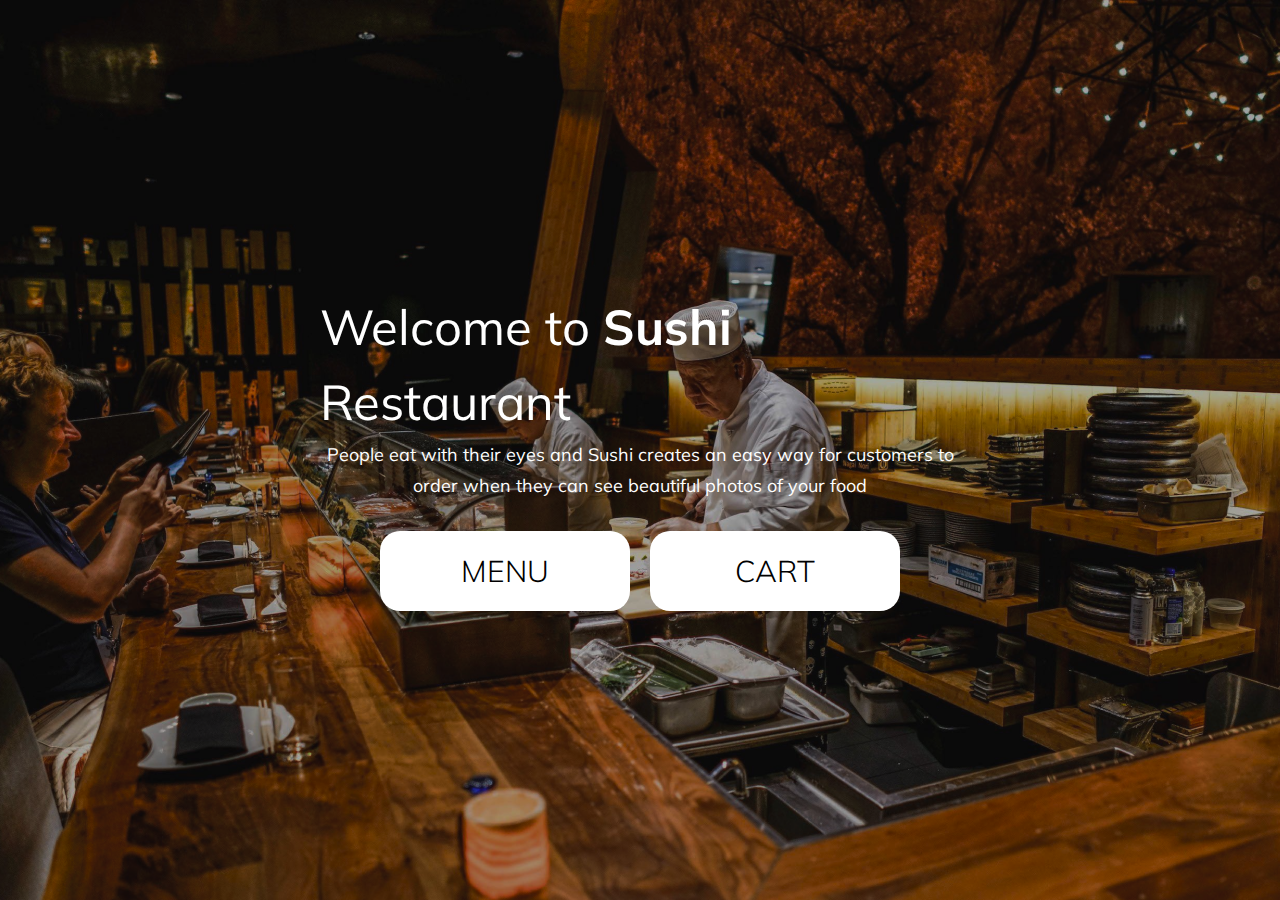
<file: index.html>
<!DOCTYPE html>
<html lang="en">
<head>
    <meta charset="UTF-8">
    <meta http-equiv="X-UA-Compatible" content="IE=edge">
    <meta name="viewport" content="width=device-width, initial-scale=1.0">
    <link rel="stylesheet" type="text/css" href="style.css">
    <title>Sushi Food App</title>
</head>
<body>
    
    <main>
        <div class="background">
            <img src="restaurant.png" alt="restaurant image">
        </div>

        <div class="content">
            <h1>Welcome to <span style="font-weight: 700;">Sushi</span> Restaurant</h1>
            <p>People eat with their eyes and Sushi creates an easy way for customers to order when they can see beautiful photos of your food</p>

            <div class="click">
                <a href="menu.html"><button>MENU</button></a>
                <a href="cart.html"><button>CART</button></a>
            </div>

        </div>

    </main>

</body>
</html>
</file>
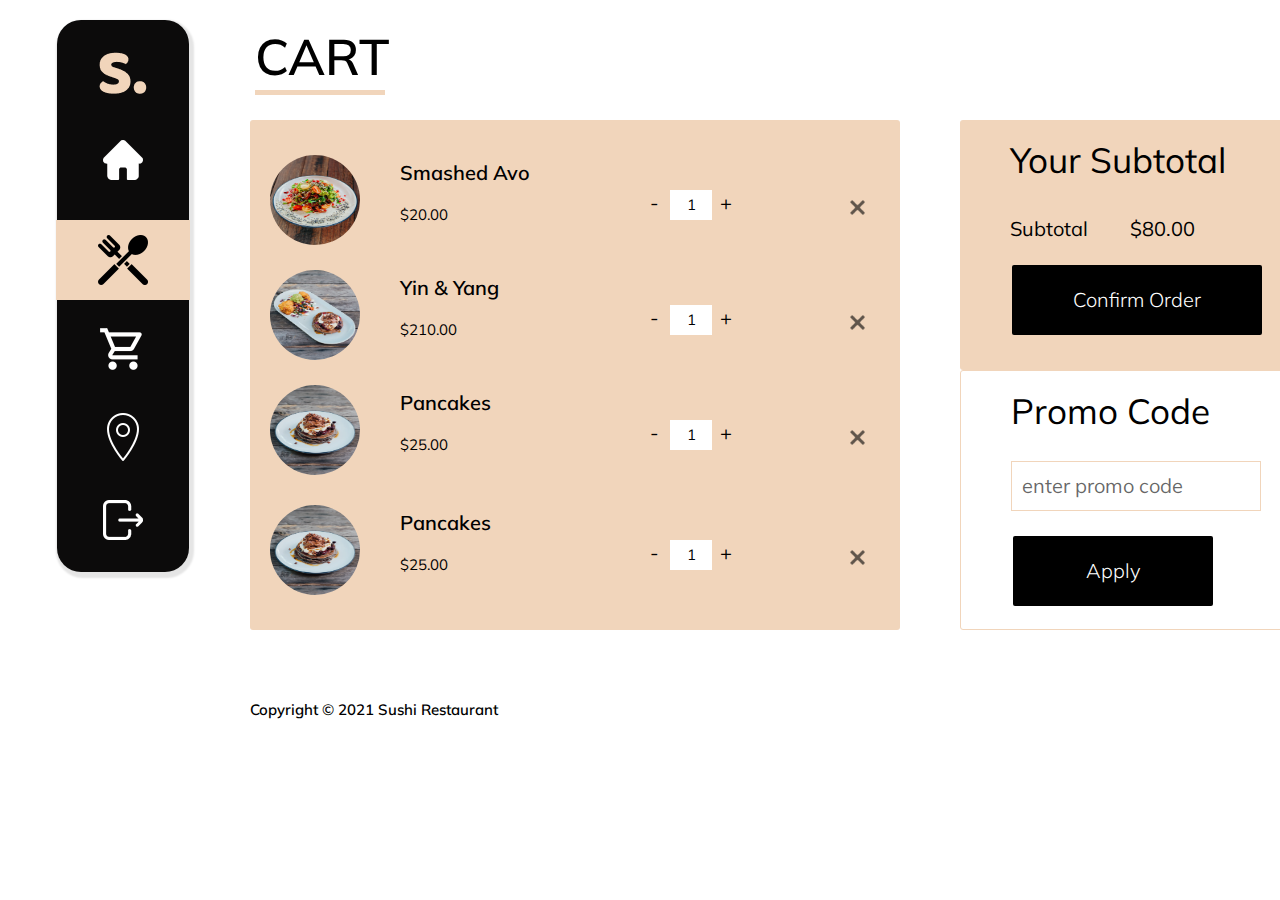
<file: cart.html>
<!DOCTYPE html>
<html lang="en">
<head>
    <meta charset="UTF-8">
    <meta http-equiv="X-UA-Compatible" content="IE=edge">
    <meta name="viewport" content="width=device-width, initial-scale=1.0">
    <link rel="stylesheet" href="cart.css">
    <title>Cart</title>
</head>
<body>

    <div class="container">
        <div class="fsection">
            <div class="fsection-content">
                <a href="index.html">
                    <img id="sushiicon" src="S..png" alt="sushicon">
                </a>
                <a href="index.html">
                    <img id="homeicon" src="Home.png" alt="homeicon">
                </a>
                <a href="#">
                    <img id="cutleryicon" src="cutlery.png" alt="cutleryicon">
                </a>
                <a href="cart.html">
                    <img id="carticon" src="Shopping-cart-50.png" alt="carticon">
                </a>
                <a href="#">
                    <img id="locationicon" src="Location-50.png" alt="locationicon">
                </a>
                <a href="#">
                    <img id="logouticon" src="Logout.png" alt="logouticon">
                </a>
            </div>
        </div>
    </div>

    <div class="ssection">
        <h2>CART</h2>
        <hr>
    </div>

    <div class="tsection">
        <div class="firstbox">
            <img class="tsection-fimage" src="Smashed Avo.png" alt="">
            <h3 class="tsection-h3">Smashed Avo</h3>
            <p class="tsection-p">$20.00</p>
            <span class="tsection-minus">-</span>
            <div class="tsection-box"><span>1</span></div>
            <span class="tsection-plus">+</span>
            <img class="tsection-simage" src="cancle icon.png" alt="">
        </div>
        <div class="secondbox">
            <img class="tsection-fimage" src="Yin & Yang.png" alt="">
            <h3 class="tsection-h3">Yin & Yang</h3>
            <p class="tsection-p">$210.00</p>
            <span class="tsection-minus">-</span>
            <div class="tsection-box"><span>1</span></div>
            <span class="tsection-plus">+</span>
            <img class="tsection-simage" src="cancle icon.png" alt="">
        </div>
        <div class="thirdbox">
            <img class="tsection-fimage" src="Pancakes.png" alt="">
            <h3 class="tsection-h3">Pancakes</h3>
            <p class="tsection-p">$25.00</p>
            <span class="tsection-minus">-</span>
            <div class="tsection-box"><span>1</span></div>
            <span class="tsection-plus">+</span>
            <img class="tsection-simage" src="cancle icon.png" alt="">
        </div>
        <div class="fourthbox">
            <img class="tsection-fimage" src="Pancakes.png" alt="">
            <h3 class="tsection-h3">Pancakes</h3>
            <p class="tsection-p">$25.00</p>
            <span class="tsection-minus">-</span>
            <div class="tsection-box"><span>1</span></div>
            <span class="tsection-plus">+</span>
            <img class="tsection-simage" src="cancle icon.png" alt="">
        </div>
    </div>

    <div class="f4section">
        <h3 class="f4section-h3">Your Subtotal</h3>
        <p class="f4section-p1">Subtotal</p>
        <p class="f4section-p2">$80.00</p>
        <a href="#"><button id="f4-button">Confirm Order</button></a>
    </div>

    <div class="f5section">
        <h3 class="f4section-h3">Promo Code</h3>
        <div class="f5-box"><span>enter promo code</span></div>
        <a href="#"><button id="f5-button">Apply</button></a>
    </div>

    <div class="lsection">
        <span>Copyright © 2021 Sushi Restaurant</span>
    </div>

</body>
</html>
</file>
<file: style.css>
@import url('https://fonts.googleapis.com/css2?family=Mulish:wght@400;500;600;700&display=swap');
*{
    margin: 0;
    padding: 0;
    box-sizing: border-box;
}

main {
    position: relative;
    height: 100vh;
    overflow: hidden;
}
.content {
    position: absolute;
    top:50%;
    left: 50%;
    transform: translate(-50%, -50%);
}
.content h1{
    font-family: 'Mulish';
    font-style: normal;
    font-weight: 400;
    font-size: 49px;
    line-height: 75px;
    color: #FFFFFF;
}
.content p{
    font-family: 'Mulish';
    font-style: normal;
    font-weight: 400;
    font-size: 18px;
    line-height: 31px;
    text-align: center;
    color: #FFFFFF;
}
.click {
    display: flex;
    justify-content: center;
    margin-top: 30px;
}
button {
    font-family: 'Mulish';
    font-style: normal;
    font-weight: 300;
    font-size: 30px;
    line-height: 38px;
    color: #000000;
    /* Dealing with the box */
    margin: 0px 10px;
    border: none;
    width: 250px;
    height: 80px;
    background: #FFFFFF;
    border-radius: 20px;
    cursor: pointer;
}

a {
    text-decoration: none;
    color: #000;
}
</file>
<file: cart.css>
@import url('https://fonts.googleapis.com/css2?family=Mulish:wght@400;500;600;700&display=swap');
*{
    margin: 0;
    padding: 0;
    box-sizing: border-box;
}
.container {
    position: relative;
    height: 100vh;
    overflow: hidden;
}
.fsection {
    box-sizing: border-box;
    position: absolute;
    width: 132px;
    height: 552px;
    left: 57px;
    top: 20px;
    box-shadow: 2px 3px 2px 3px #E5E5E5;
    background: #0C0B0B;
    border-radius: 24px;
}
.fsection-content a {
    position: relative;
    display: flex;
    justify-content: center;
}
#sushiicon {
    position: absolute;
    margin-top: 2em;
}
#homeicon {
    position: absolute;
    margin-top: 7.5em;
}
#cutleryicon {
    position: absolute;
    margin-top: 12.5em;
    padding: 15px 42px 15px 42px;
    background: #F1D5BB;
}
#carticon {
    position: absolute;
    margin-top: 19em;
}
#locationicon {
    position: absolute;
    margin-top: 24.5em;
}
#logouticon {
    position: absolute;
    margin-top: 30em;
}
.ssection {
    position: absolute;
    width: 800px;
    height: 100px;
    left: 250px;
    top: 25px;
}
.ssection h2 {
    position: absolute;
    left: 5px;
    font-family: 'Mulish';
    font-style: normal;
    font-weight: 600;
    font-size: 50px;
    color: #000000;
}
.ssection hr {
    position: absolute;
    width: 130px;
    height: 5px;
    left: 5px;
    border: none;
    top: 65px;
    background: #F1D5BB;
}
.tsection {
    position: absolute;
    width: 650px;
    height: 510px;
    left: 250px;
    top: 120px;
    background: #F1D5BB;
    border-radius: 3px;
}
.firstbox {
    position: absolute;
    width: 650px;
    height: 120px;
    top: 20px;
}
.secondbox {
    position: absolute;
    width: 650px;
    height: 120px;
    top: 135px;
}
.thirdbox {
    position: absolute;
    width: 650px;
    height: 120px;
    top: 250px;
}
.fourthbox {
    position: absolute;
    width: 650px;
    height: 120px;
    top: 370px;
}
.tsection-fimage {
    position: absolute;
    width: 90px;
    height: 90px;
    left: 20px;
    top: 15px;
    border-radius: 50em;
}
.tsection-h3 {
    position: absolute;
    left: 150px;
    top: 20px;
    font-family: 'Mulish';
    font-style: normal;
    font-weight: 600;
    font-size: 20px;
}
.tsection-p {
    position: absolute;
    left: 150px;
    top: 65px;
    font-family: 'Mulish';
    font-style: normal;
    font-weight: 400;
    font-size: 15px;
}
.tsection-minus {
    position: absolute;
    left: 400px;
    top: 50px;
    font-family: 'Mulish';
    font-style: normal;
    font-weight: 400;
    font-size: 20px;
    line-height: 25px;
}
.tsection-box {
    position: absolute;
    width: 42px;
    height: 30px;
    left: 420px;
    top: 50px;
    display: flex;
    justify-content: center;
    background: #FFFFFF;
}
.tsection-box span {
    position: absolute;
    font-family: 'Mulish';
    font-style: normal;
    font-weight: 400;
    font-size: 15px;
    line-height: 30px;
}
.tsection-plus {
    position: absolute;
    left: 470px;
    top: 50px;
    font-family: 'Mulish';
    font-style: normal;
    font-weight: 400;
    font-size: 20px;
    line-height: 25px;
}
.tsection-simage {
    position: absolute;
    width: 15px;
    left: 600px;
    top: 60px;
}
.f4section {
    position: absolute;
    width: 350px;
    height: 250px;
    left: 60em;
    top: 120px;
    background: #F1D5BB;
    border-radius: 3px;
}
.f4section-h3 {
    position: absolute;
    left: 50px;
    top: 15px;
    font-family: 'Mulish';
    font-style: normal;
    font-weight: 400;
    font-size: 35px;
    line-height: 50px;
}
.f4section-p1 {
    position: absolute;
    left: 50px;
    top: 90px;
    font-family: 'Mulish';
    font-style: normal;
    font-weight: 400;
    font-size: 20px;
    line-height: 38px;
}
.f4section-p2 {
    position: absolute;
    left: 170px;
    top: 90px;
    font-family: 'Mulish';
    font-style: normal;
    font-weight: 400;
    font-size: 20px;
    line-height: 38px;
}
#f4-button {
    border: none;
    width: 250px;
    height: 70px;
    margin-left: 52px;
    margin-top: 145px;
    background: #000;
    border-radius: 2px;
    cursor: pointer;
    font-family: 'Mulish';
    font-style: normal;
    font-weight: 300;
    font-size: 20px;
    line-height: 38px;
    color: #fff;
}
.f5section {
    position: absolute;
    width: 350px;
    height: 260px;
    left: 60em;
    top: 370px;
    background: #FFFFFF;
    border: 1px solid #F1D5BB;
    border-radius: 3px
}
.f5-box {
    box-sizing: border-box;
    position: absolute;
    width: 250px;
    height: 50px;
    left: 50px;
    top: 90px;
    background: #FFFFFF;
    border: 1px solid #F1D5BB;
}
.f5-box span{
    position: absolute;
    left: 10px;
    top: 5px;
    font-family: 'Mulish';
    font-style: normal;
    font-weight: 400;
    font-size: 20px;
    line-height: 38px;
   color: #00000099;
}
#f5-button {
    border: none;
    width: 200px;
    height: 70px;
    margin-left: 52px;
    margin-top: 165px;
    background: #000;
    border-radius: 2px;
    cursor: pointer;
    font-family: 'Mulish';
    font-style: normal;
    font-weight: 300;
    font-size: 20px;
    line-height: 38px;
    color: #fff;
}
.lsection {
    position: absolute;
    left: 250px;
    top: 700px;
}
.lsection span {
    font-family: 'Mulish';
    font-style: normal;
    font-weight: 600;
    font-size: 15px;
    line-height: 19px;
    padding-bottom: 2em;
}
</file>
